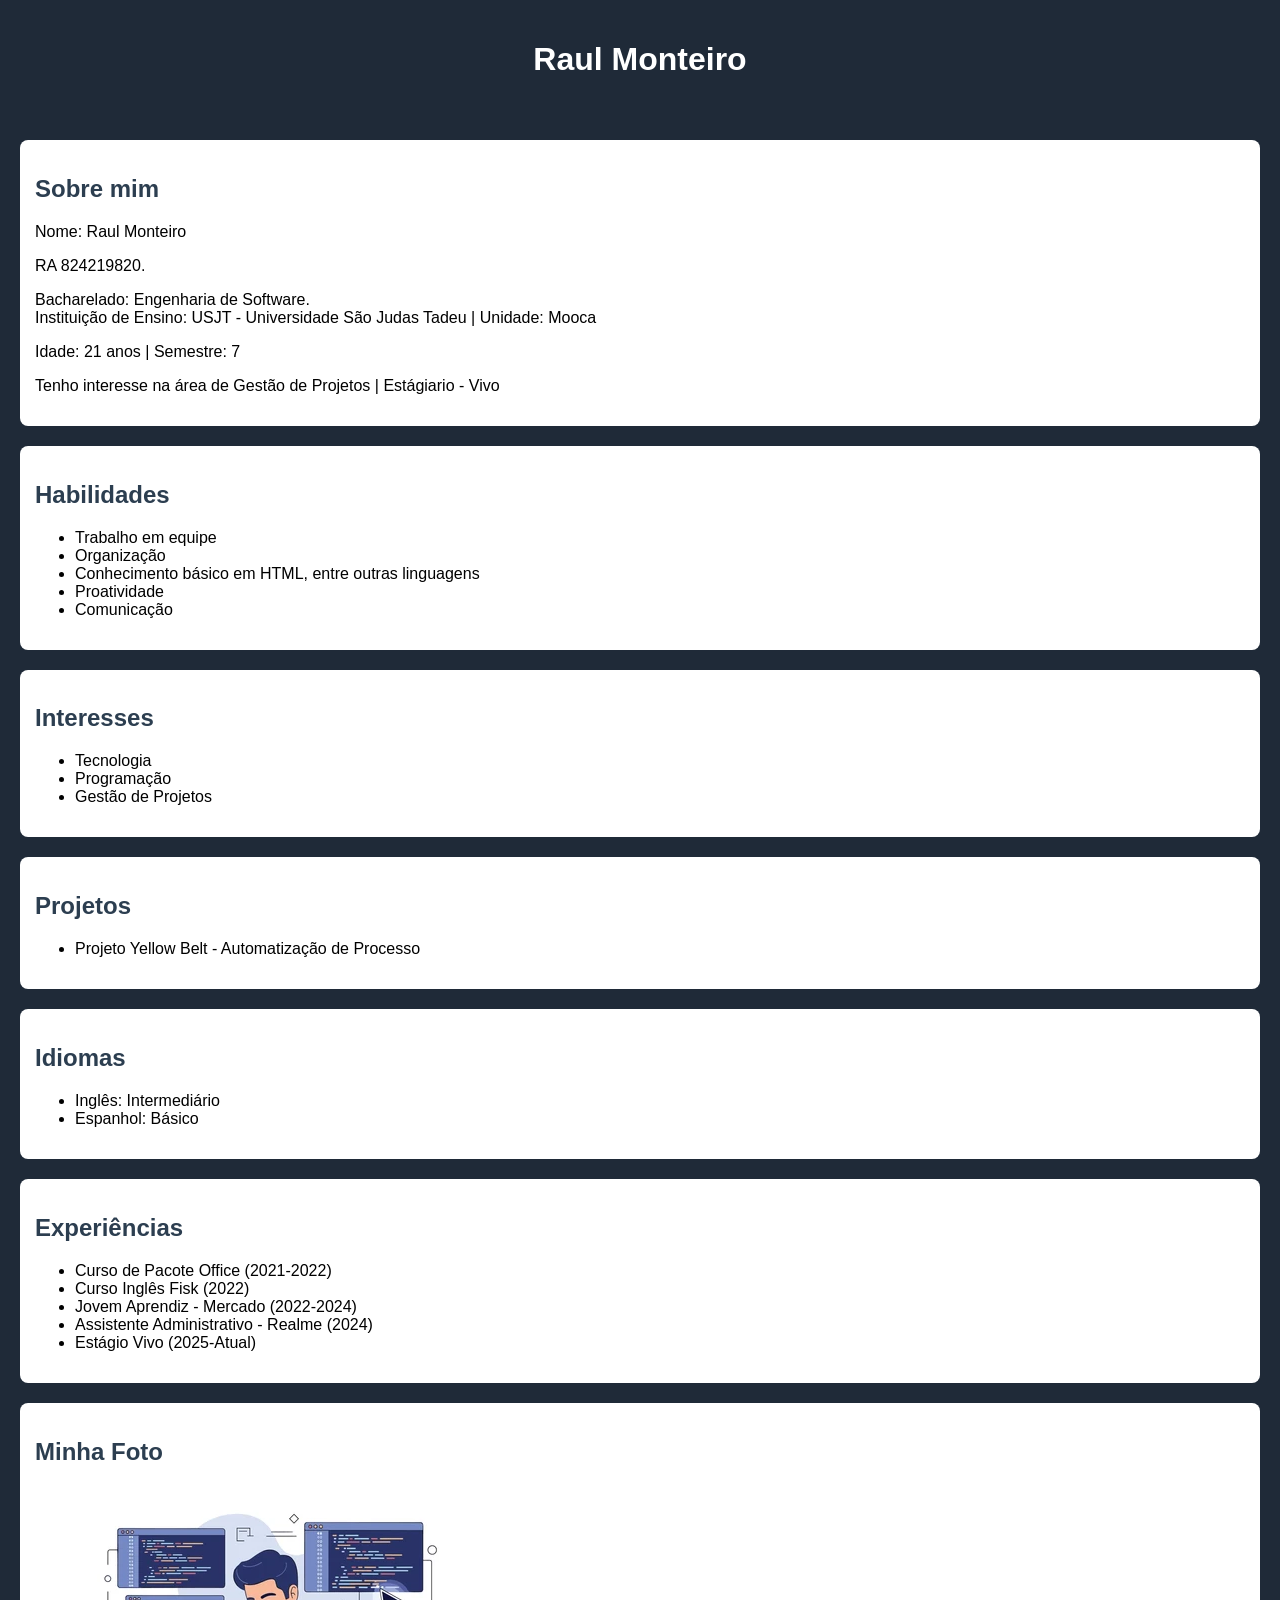
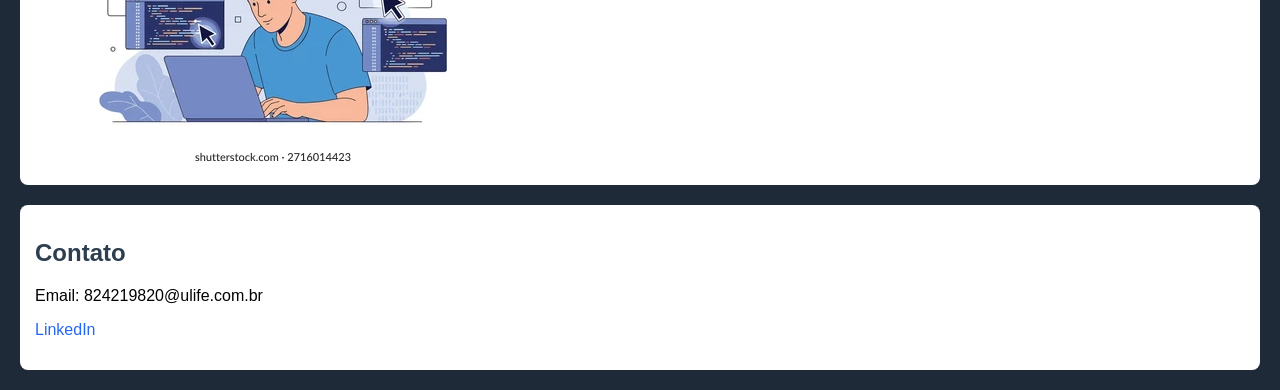
<file: Aluno_Raul Monteiro/Aula3_27022026/Raul.html>
<!DOCTYPE html>
<html lang="pt-br">
<head>
    <meta charset="UTF-8">
    <title>Página Pessoal</title>
    <link rel="stylesheet" href="CSS/style.css">
</head>

<body>

<header>
    <h1>Raul Monteiro</h1>
</header>

<section>
    <h2>Sobre mim</h2>
    <p>
        Nome: Raul Monteiro
        <p>RA 824219820.</p> <p>Bacharelado: Engenharia de Software. <br>Instituição de Ensino: USJT - Universidade São Judas Tadeu | Unidade: Mooca</p><p>Idade: 21 anos | Semestre: 7 </p>
         <p>Tenho interesse na área de Gestão de Projetos | Estágiario - Vivo</p>
    </p>
</section>

<section>
    <h2>Habilidades</h2>
    <ul>
        <li>Trabalho em equipe</li>
        <li>Organização</li>
        <li>Conhecimento básico em HTML, entre outras linguagens</li>
        <li>Proatividade</li>
        <li>Comunicação</li>
    </ul>
</section>

<section>
    <h2>Interesses</h2>
    <ul>
        <li>Tecnologia</li>
        <li>Programação</li>
        <li>Gestão de Projetos</li>
    </ul>
</section>

<section>
    <h2>Projetos</h2>
    <ul>
        <li>Projeto Yellow Belt - Automatização de Processo</li>
    </ul>
</section>

<section>
    <h2>Idiomas</h2>
    <ul>
        <li>Inglês: Intermediário</li>
        <li>Espanhol: Básico</li>
    </ul>
</section>

<section>
    <h2>Experiências</h2>
    <ul>
        <li>Curso de Pacote Office (2021-2022)</li>
        <li>Curso Inglês Fisk (2022)</li>
        <li>Jovem Aprendiz - Mercado (2022-2024)</li>
        <li>Assistente Administrativo - Realme (2024)</li>
        <li>Estágio Vivo (2025-Atual)</li>
    </ul>
</section>

<section>
    <h2>Minha Foto</h2>
    <img src="AULA 3 IL.webp"alt="Imagem Ilustrativa de Perfil">
</section>

<section>
    <h2>Contato</h2>
    <p>Email: 824219820@ulife.com.br
    <p>
        <a href="https://www.linkedin.com/in/raul-monteiro-158998226/" target="_blank">
            LinkedIn
        </a>
    </p>
</section>

</body>
</html>
</file>
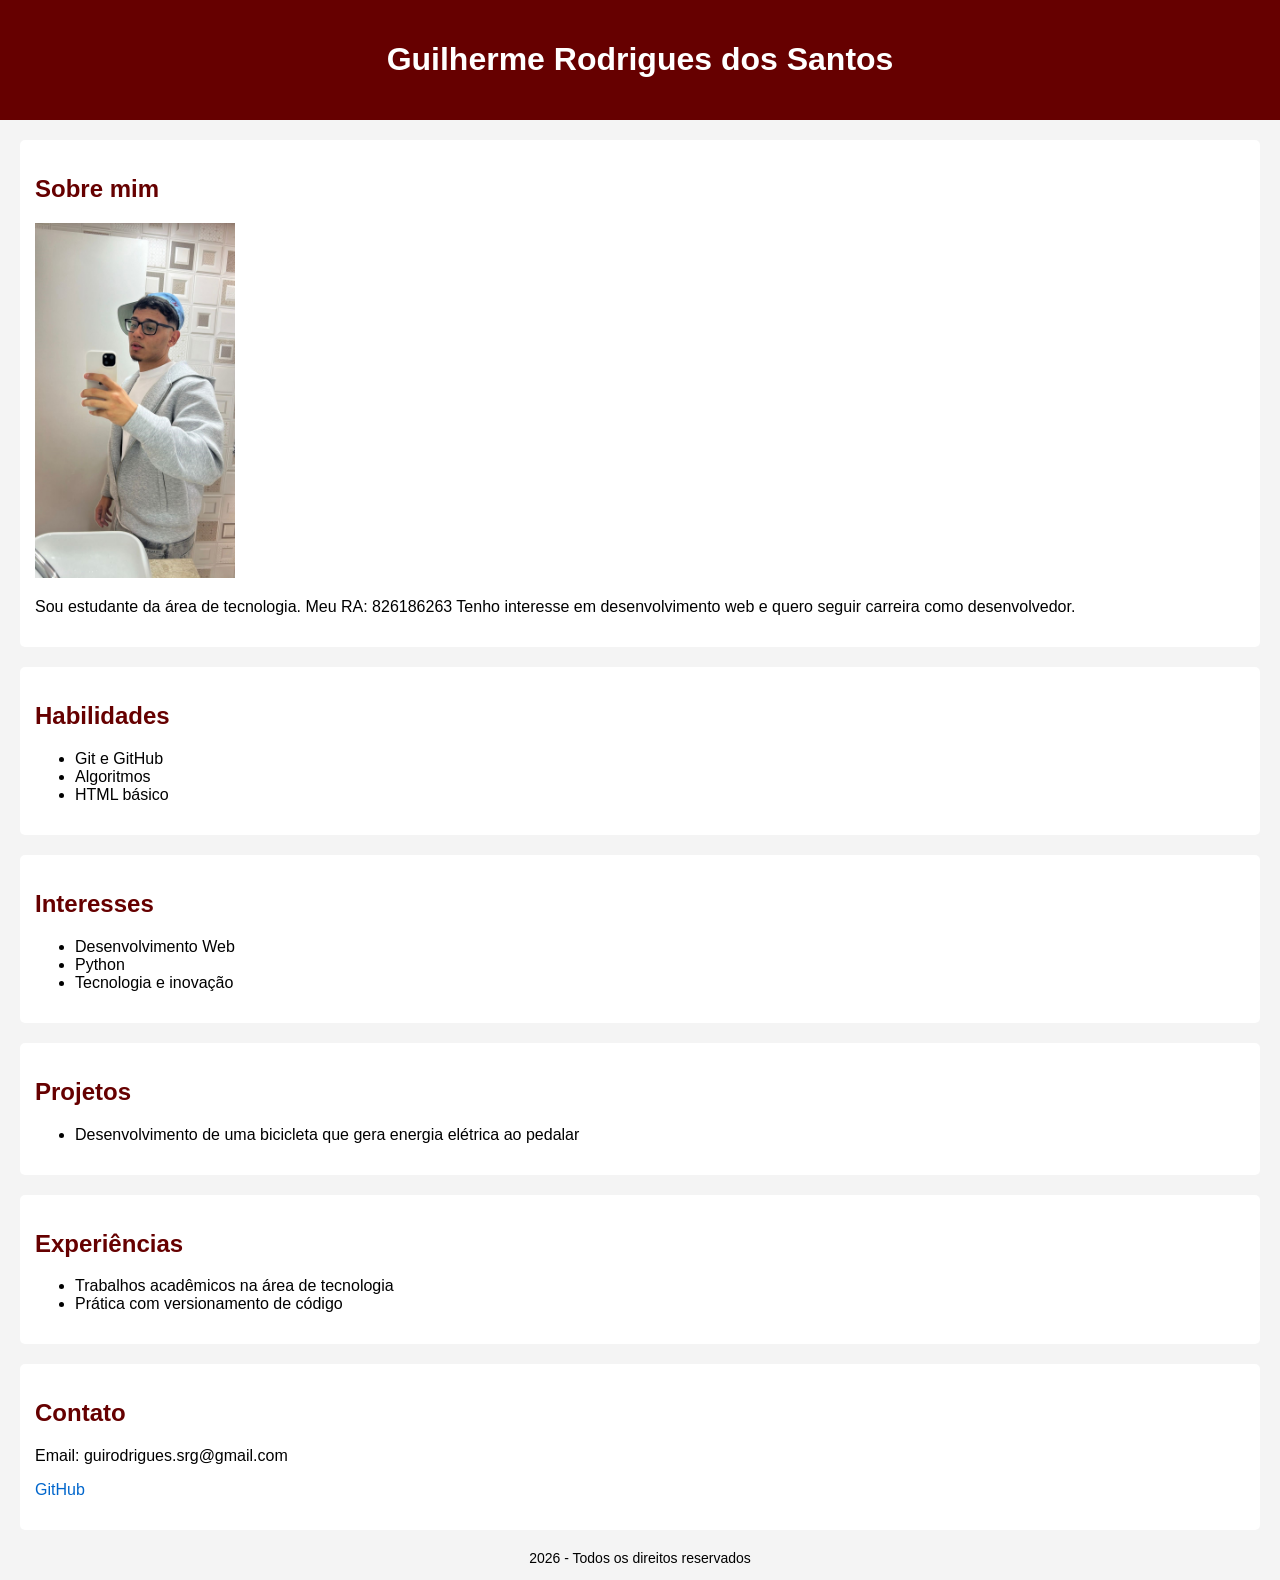
<file: Guilherme Rodrigues dos Santos/aula3_27022026/GuilhermeRodrigues.html>
<!DOCTYPE html>
<html lang="pt-br">
<head>
    <meta charset="UTF-8">
    <title>Blog Pessoal</title>
    <link rel="stylesheet" href="CSS/style.css">
</head>
<body>

    <header>
        <h1>Guilherme Rodrigues dos Santos</h1>
    </header>

    <section>
        <h2>Sobre mim</h2>

        <img src="foto.jpg" alt="Foto de Guilherme" width="200">

        <p>
            Sou estudante da área de tecnologia.
            Meu RA: 826186263
            Tenho interesse em desenvolvimento web
            e quero seguir carreira como desenvolvedor.
        </p>
    </section>

    <section>
        <h2>Habilidades</h2>
        <ul>
            <li>Git e GitHub</li>
            <li>Algoritmos</li>
            <li>HTML básico</li>
        </ul>
    </section>

    <section>
        <h2>Interesses</h2>
        <ul>
            <li>Desenvolvimento Web</li>
            <li>Python</li>
            <li>Tecnologia e inovação</li>
        </ul>
    </section>

    <section>
        <h2>Projetos</h2>
        <ul>
            <li>Desenvolvimento de uma bicicleta que gera energia elétrica ao pedalar</li>
        </ul>
    </section>

    <section>
        <h2>Experiências</h2>
        <ul>
            <li>Trabalhos acadêmicos na área de tecnologia</li>
            <li>Prática com versionamento de código</li>
        </ul>
    </section>

    <section>
        <h2>Contato</h2>
        <p>Email: guirodrigues.srg@gmail.com</p>

        <p>
            <a href="https://github.com/raaul-01" target="_blank">
                GitHub
            </a>
        </p>
    </section>

    <footer>
        <p>2026 - Todos os direitos reservados</p>
    </footer>

</body>
</html>
</file>
<file: Aluno_Raul Monteiro/Aula3_27022026/CSS/style.css>
body {
    background-color: #1f2a38;
    font-family: Arial, Verdana, sans-serif;
    margin: 0;
    padding: 0;
}

header {
    background-color: #1f2a38;
    color: white;
    text-align: center;
    padding: 20px;
}

section {
    background-color: white;
    margin: 20px;
    padding: 15px;
    border-radius: 8px;
}

h2 {
    color: #2c3e50;
}

a {
    color: #2667f2;
    text-decoration: none;
}

a:hover {
    color: #c56156;
}
</file>
<file: Guilherme Rodrigues dos Santos/aula3_27022026/CSS/style.css>
body {
    background-color: #f4f4f4;
    font-family: Arial, Verdana, sans-serif;
    margin: 0;
    padding: 0;
}
header {
    background-color: #660000;
    color: white;
    padding: 20px;
    text-align: center;
}
section {
    margin: 20px;
    padding: 15px;
    background-color: white;
    border-radius: 5px;
}
h2 {
    color: #660000;
}
a {
    color: #0066cc;
    text-decoration: none;
}

a:hover {
    color: #ff6600;
}
footer {
    text-align: center;
    margin-top: 20px;
    font-size: 14px;
}
</file>
